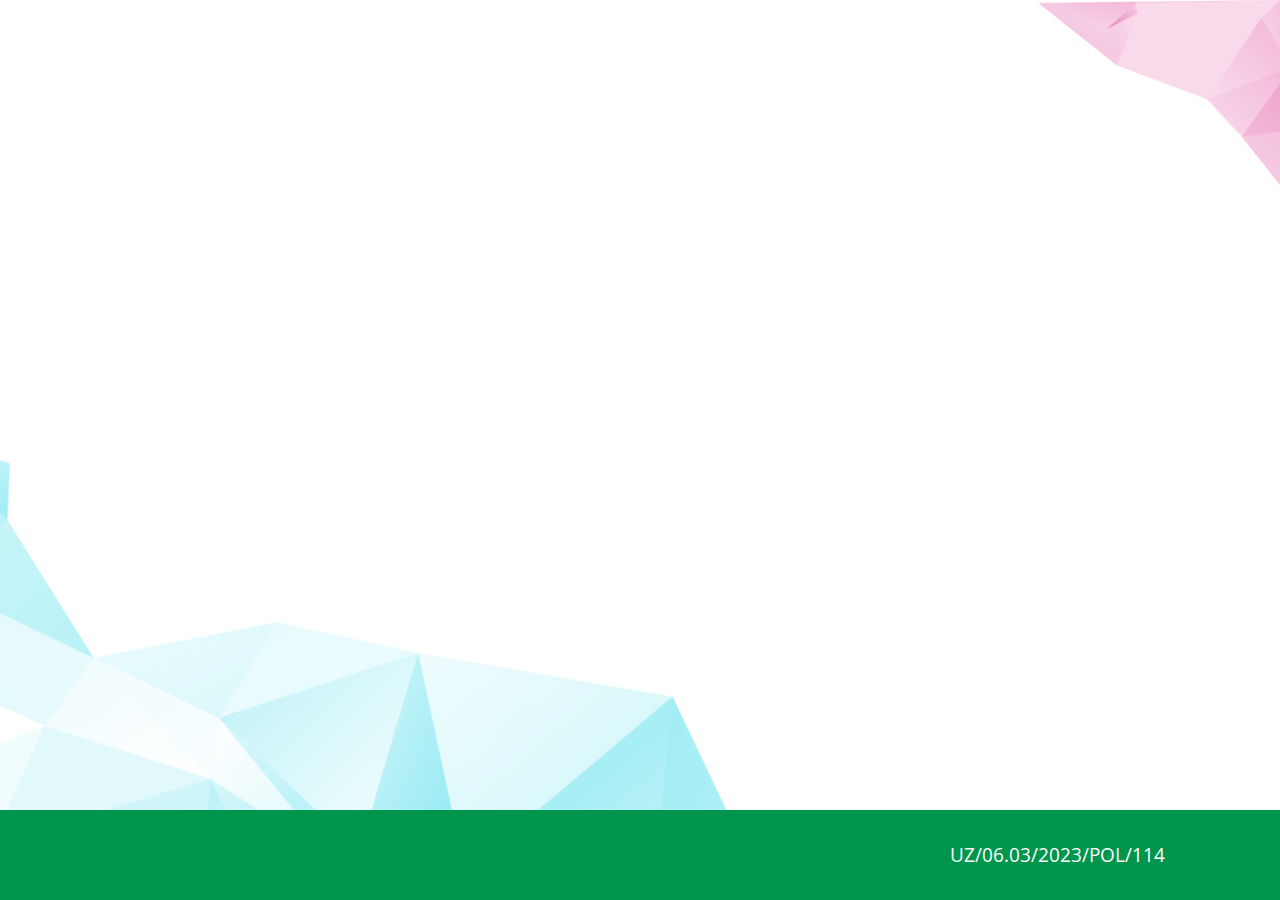
<file: slide00.html>
<!DOCTYPE html>
<html lang="en">
<head>
    <meta charset="UTF-8">
    <meta name="viewport" content="width=device-width, initial-scale=1.0">
    <title>slide00</title>
    <link rel="preconnect" href="https://fonts.googleapis.com">
    <link rel="preconnect" href="https://fonts.gstatic.com" crossorigin>
    <link href="https://fonts.googleapis.com/css2?family=Open+Sans:ital,wght@0,300..800;1,300..800&display=swap" rel="stylesheet">
    <link rel="stylesheet" href="style/slide00.css">
    <link rel="stylesheet" href="style/normalize.css">

</head>
<body>
    <div class="slide slide_00">
        <div class="head">

        </div>
        <div class="body">
            <p class="text">Сайт рыбатекст поможет дизайнеру, верстальщику, вебмастеру сгенерировать несколько абзацев более менее осмысленного текста рыбы на русском языке, а начинающему оратору отточить навык публичных выступлений в домашних условиях. При создании генератора мы использовали небезизвестный универсальный код речей. Текст генерируется абзацами случайным образом от двух до десяти предложений в абзаце, что позволяет сделать текст более привлекательным и живым для визуально-слухового восприятия.
            <br><br>Сайт рыбатекст поможет дизайнеру, верстальщику, вебмастеру сгенерировать несколько абзацев более менее осмысленного текста рыбы на русском языке, а начинающему оратору отточить навык публичных выступлений в домашних условиях. При создании генератора мы использовали небезизвестный универсальный код речей. Текст генерируется абзацами случайным образом от двух до десяти предложений в абзаце, что позволяет сделать текст более привлекательным и живым для визуально-слухового восприятия.
            По своей сути рыбатекст является альтернативой традиционному lorem ipsum, который вызывает у некторых людей недоумение при попытках прочитать рыбу текст. В отличии от lorem ipsum, текст рыба на русском языке наполнит любой макет непонятным смыслом и придаст неповторимый колорит советских времен.</p>
        </div>
        <div class="background">
            <img class="background_left" src="images/slide00/blue_corner_image.png">
            <img class="background_right" src="images/slide00/pink_corener_image.png">
        </div>
        <div class="footer">
            <p class="footer_text">UZ/06.03/2023/POL/114</p>
        </div>
    </div>
    
</body>
</html>
</file>
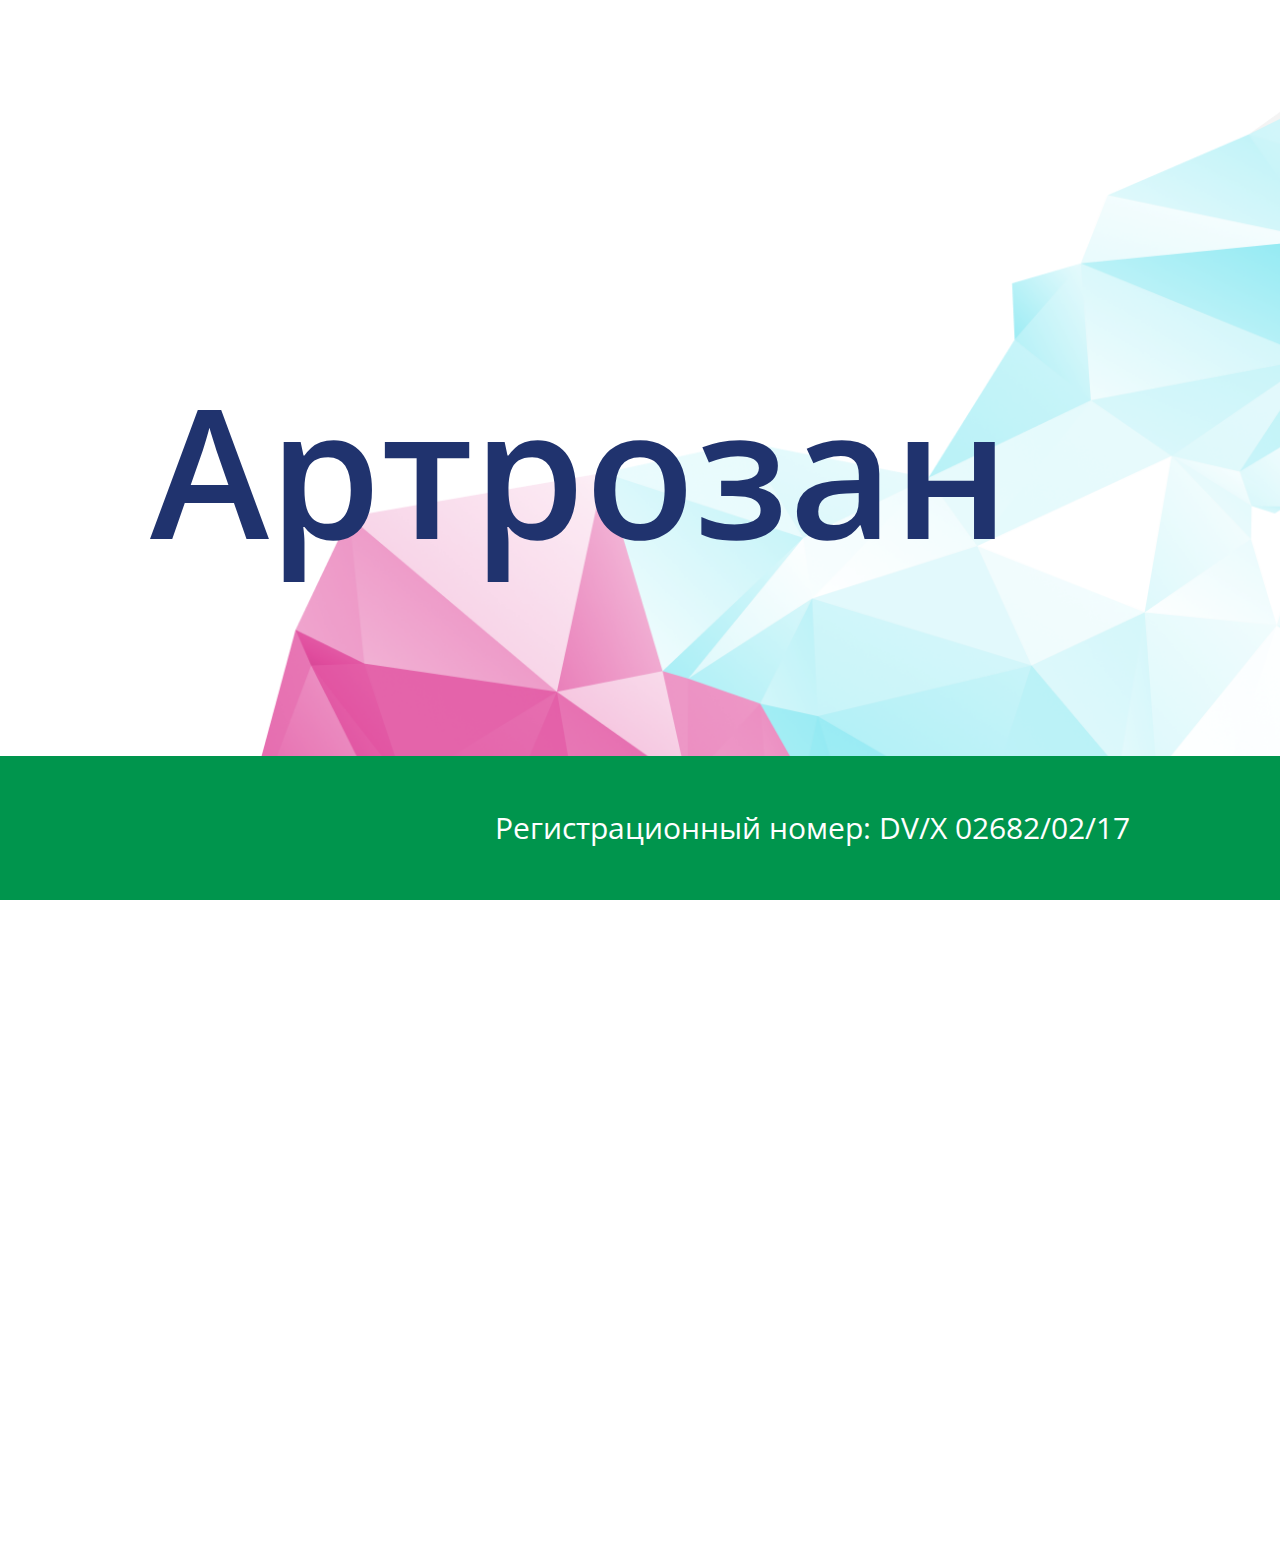
<file: slide01.html>
<!DOCTYPE html>
<html lang="en">
<head>
    <meta charset="UTF-8">
    <meta name="viewport" content="width=device-width, initial-scale=1.0">
    <title>slide01</title>
    <link rel="preconnect" href="https://fonts.googleapis.com">
    <link rel="preconnect" href="https://fonts.gstatic.com" crossorigin>
    <link href="https://fonts.googleapis.com/css2?family=Open+Sans:ital,wght@0,300..800;1,300..800&display=swap" rel="stylesheet">
    <link href="https://fonts.googleapis.com/css2?family=Open+Sans+Condensed:wght@300;700&display=swap" rel="stylesheet">

    <link rel="stylesheet" href="style/slide01.css">
    <link rel="stylesheet" href="style/normalize.css">

</head>
<body>
    <div class="slide slide_00">
        <div class="head">

        </div>
        <div class="content">
            <h1 class="title">Артрозан</h1>
            <img class="artozan_img" alt="" src="images/slide01/artozan_image.png">
        </div>
        <div class="background">
            <img class="background_center" src="images/slide01/pink_blue_background.png">
        </div>
        <div class="footer">
            <div class="footer_container">
                <p class="footer_text">Регистрационный номер: DV/X 02682/02/17</p>
            </div>
        </div>
    </div>
    
</body>
</html>
</file>
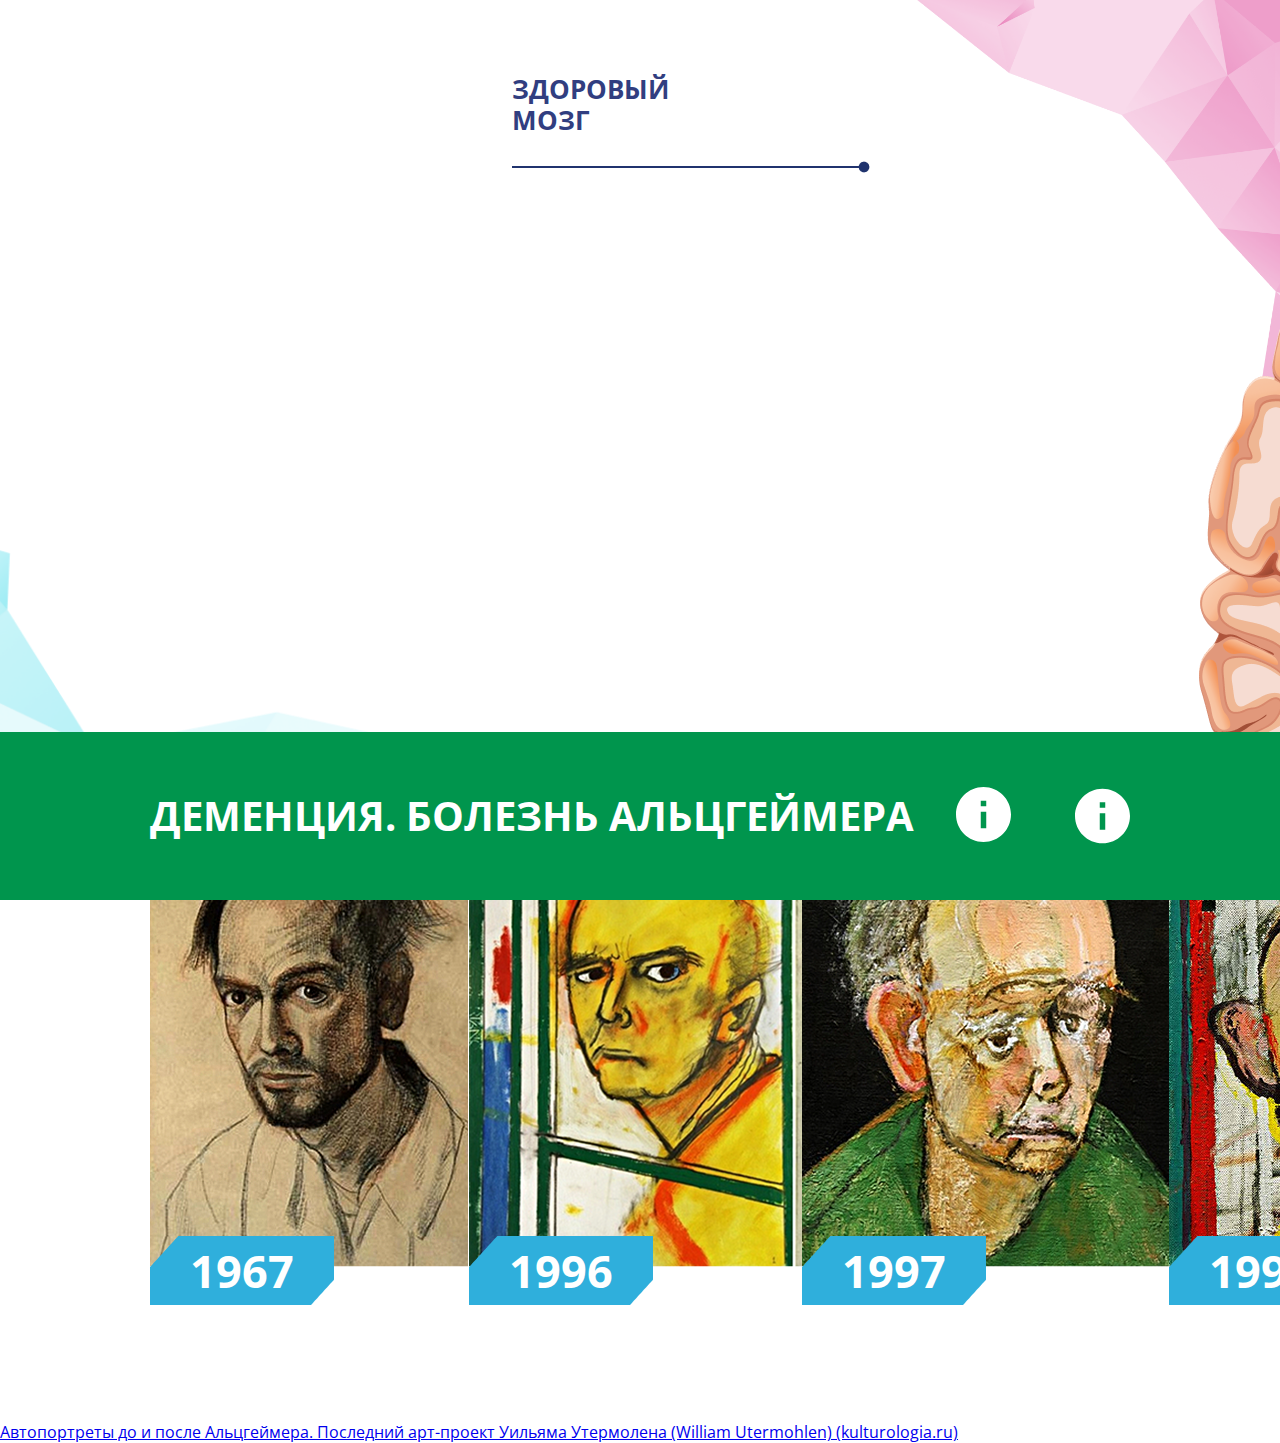
<file: slide02.html>
<!DOCTYPE html>
<html lang="en">
<head>
    <meta charset="UTF-8">
    <meta name="viewport" content="width=device-width, initial-scale=1.0">
    <title>slide02</title>
    <link rel="preconnect" href="https://fonts.googleapis.com">
    <link rel="preconnect" href="https://fonts.gstatic.com" crossorigin>
    <link href="https://fonts.googleapis.com/css2?family=Open+Sans:ital,wght@0,300..800;1,300..800&display=swap" rel="stylesheet">
    <link rel="stylesheet" href="style/normalize.css">
    <link rel="stylesheet" href="style/slide02.css">
</head>
<body>
    <div class="slide slide_02">
        <div class="head"></div>
        <h1 class="title"></h1>
        <div class="container">
            <div class="container__brain">
                <p class="text">
                    В 1995 году американский художник Уильям Утермолен (William Utermohlen) узнал, 
                    что у него болезнь Альцгеймера 
                    и начал большой проект- серию автопортретов. 
                    <br><br>
                    Уильям хотел запечатлеть, 
                    как изменяется сознание человека при прогрессирующей деменции
                </p>
                <div class="brain">
                    <div class="brain-info">
                        <div class="brain-info__left">
                            <h2 class="brain-info__text">ЗДОРОВЫЙ <br>МОЗГ</h2>
                            <img src="images/slide02/brain_underline_left.png" class="brain-info__underline">
                        </div>
                        <div class="brain-info__right">
                            <h2 class="brain-info__text">БОЛЕЗНЬ <br>АЛЬЦГЕЙМЕРА</h2>
                            <img src="images/slide02/brain_underline_right.png" class="brain-info__underline">
                        </div>
                    </div>
                    <div class="brain_images">
                        <img class="brain_left_img" src="images/slide02/brain_left.png" alt="">
                        <img class="brain_right_img" src="images/slide02/brain_right.png" alt="">
                    </div>
                </div>
            </div>
            <div class="portraits">
                <div class="portrait">
                    <img src="images/slide02/portrait.png" id="portrait-1" class="portait__img" alt="">
                    <button class="portrait__date">1967</button>
                </div>
                <div class="portrait">
                    <img src="images/slide02/portrait_1996.png" id="portrait-2" class="portait__img" alt="">
                    <button class="portrait__date">1996</button>
                </div>
                <div class="portrait">
                    <img src="images/slide02/portrait_1997.png" id="portrait-3" class="portait__img" alt="">
                    <button class="portrait__date">1997</button>
                </div>
                <div class="portrait">
                    <img src="images/slide02/portrait_1998.png" id="portrait-4" class="portait__img" alt="">
                    <button class="portrait__date">1998</button>
                </div>
                <div class="portrait">
                    <img src="images/slide02/portrait_1999.png" id="portrait-5" class="portait__img" alt="">
                    <button class="portrait__date">1999</button>
                </div>
                <div class="portrait">
                    <img src="images/slide02/portrait_2000.png" id="portrait-6" class="portait__img" alt="">
                    <button class="portrait__date">2000</button>
                </div>
            </div>
        </div>
        <div class="background">
            <img class="background_left" src="images/slide00/blue_corner_image.png">
            <img class="background_right" src="images/slide00/pink_corner_image.png">
        </div>
        <div class="footer">
            <div class="footer_container">
                <p class="footer_text">Деменция. Болезнь Альцгеймера</p>
                <div class="footer_icons">
                    <a href="slide00.html"><img src="images/slide02/home_button.svg" alt="" class="home_btn"></a>
                    <img src="images/slide02/info_button.svg" alt="" class="info_btn">
                </div>
            </div>
        </div>
        <div class="popup">
            <div class="popup_body" id="popup_info">
                <div class="popup_close"></div>
                <div class="popup_text">
                    <a href="https://kulturologia.ru/blogs/141112/17392/" target="_blank" rel="noopener noreferrer">Автопортреты до и после Альцгеймера. Последний арт-проект Уильяма Утермолена (William Utermohlen) (kulturologia.ru)</a>
                </div>
            </div>
        </div>
    </div>
    <script src="script/slide02.js"></script>
</body>
</html>
</file>
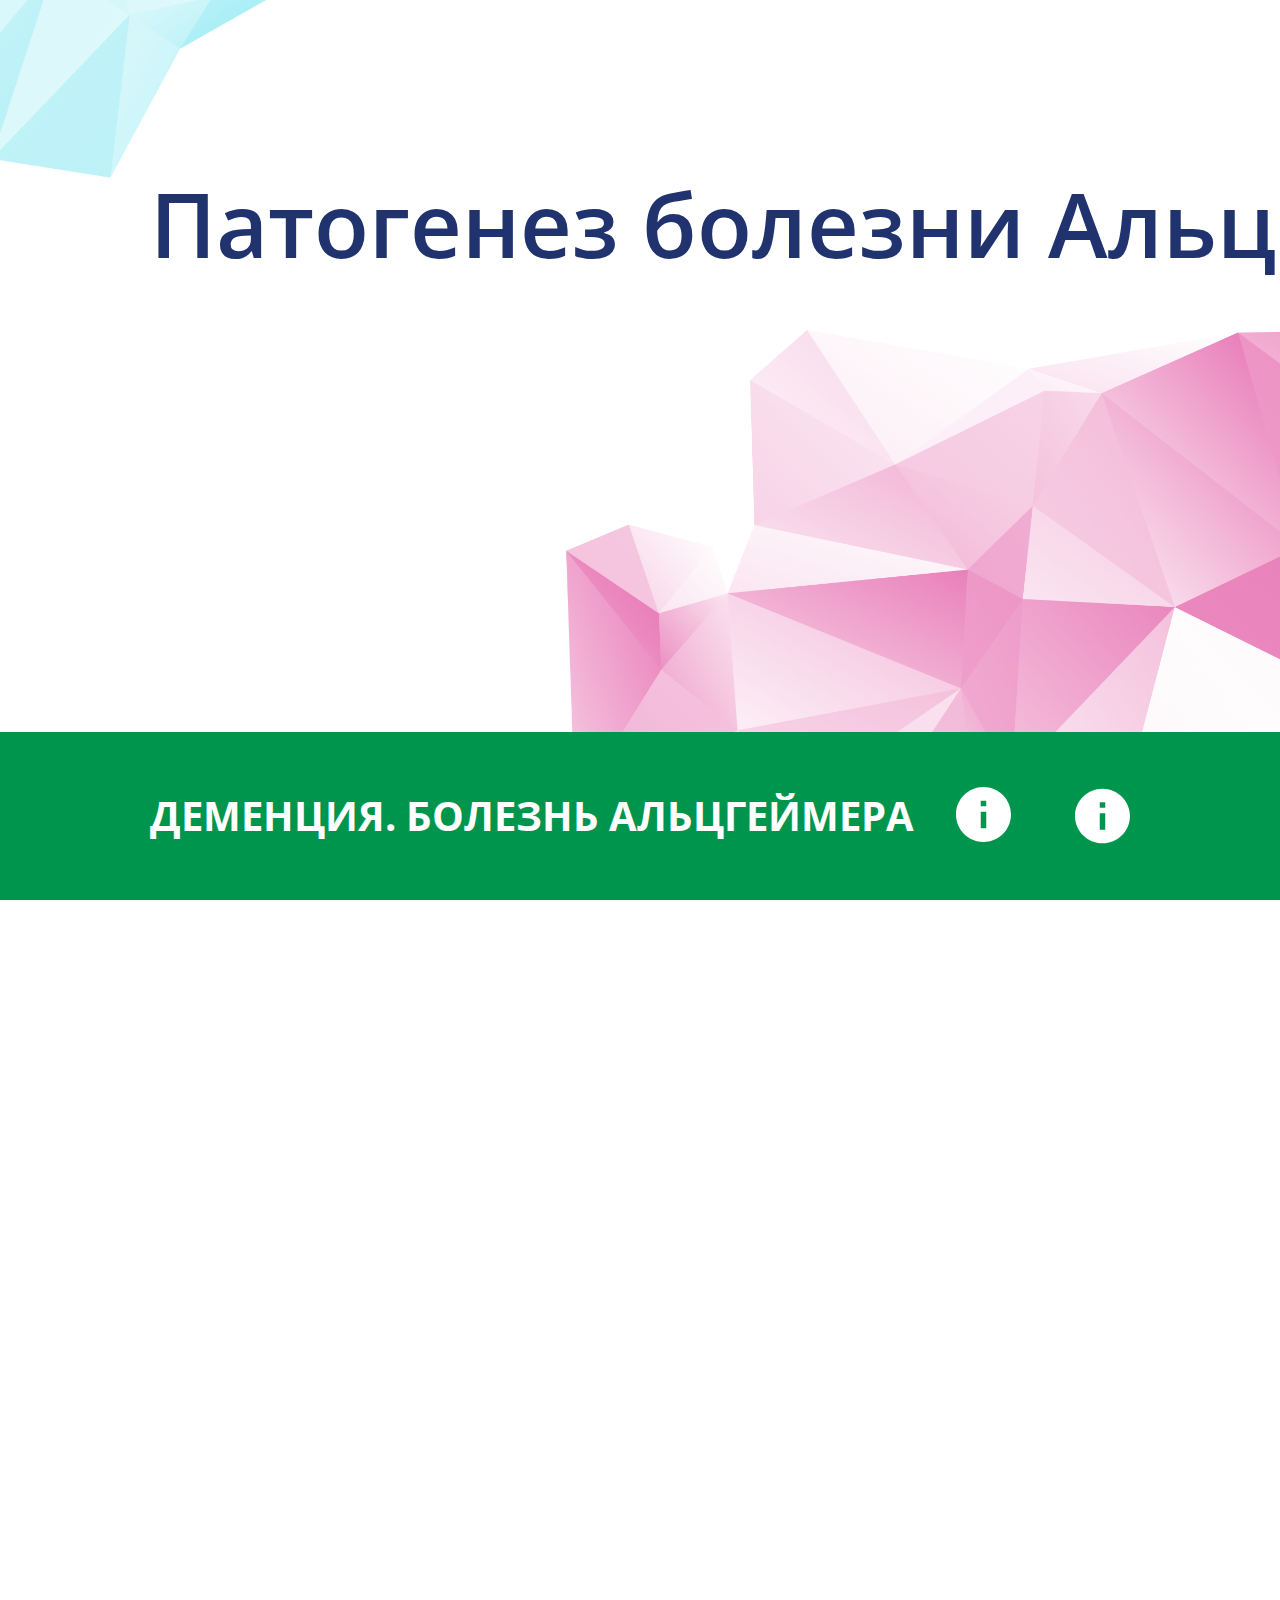
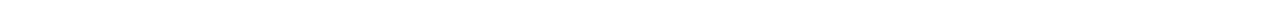
<file: slide03.html>
<!DOCTYPE html>
<html lang="en">
<head>
    <meta charset="UTF-8">
    <meta name="viewport" content="width=device-width, initial-scale=1.0">
    <title>slide03</title>
    <link rel="preconnect" href="https://fonts.googleapis.com">
    <link rel="preconnect" href="https://fonts.gstatic.com" crossorigin>
    <link href="https://fonts.googleapis.com/css2?family=Open+Sans:ital,wght@0,300..800;1,300..800&display=swap" rel="stylesheet">
    <link rel="stylesheet" href="style/slide03.css">
    <link rel="stylesheet" href="style/normalize.css">

</head>
<body>
    <div class="slide slide_03">
        <div class="head"></div>
        
        <div class="container">
            <h1 class="title">Патогенез болезни Альцгеймера</h1>
            <div class="content">
                <div class="scheme">
                    <button class="long__btn" id="scheme_item">
                        <img class="btn__icon" src="images/slide03/icon_drop.svg">
                        <p class="btn__text">Снижение перфузии или  амилоидоз головного мозга</p>
                    </button>
                    <img src="images/slide03/arrow_down.svg" alt="" srcset="" id="scheme_item">
                    <button class="long__btn" id="scheme_item">
                        <img class="btn__icon" src="images/slide03/icon_increase.svg">
                        <p class="btn__text">Значительное увеличение концентрации глутамата</p>
                    </button>
                    <img src="images/slide03/arrow_down.svg" alt="" srcset="" id="scheme_item">
                    <button class="medium__btn" id="scheme_item">
                        <img class="btn__icon" src="images/slide03/icon_check.svg">
                        <p class="btn__text">Активация NMDA рецепторов</p>
                    </button>
                    <div class="arrows__far" id="scheme_item">
                        <img class="btn__icon" src="images/slide03/arrow_down.svg">
                        <img class="btn__icon" src="images/slide03/arrow_down.svg">
                    </div>
                    <div class="btn__row" id="scheme_item">
                        <button class="short__btn">
                            <p class="btn__text">Дестабилизация и отек клеточной мембраны, блокирование работы Ca/Na насоса</p>
                        </button>
                        <img class="btn__icon" src="images/slide03/arrow_right.svg">
                        <button class="short__btn">
                            <p class="btn__text">Повреждение нейронов, некроз, апоптоз, ацетилхолинергический дефицит</p>
                        </button>
                    </div>
                    <div class="arrows__close" id="scheme_item">
                        <img class="btn__icon" src="images/slide03/arrow_down.svg">
                        <img class="btn__icon" src="images/slide03/arrow_down.svg">
                    </div>
                    <button class="blue__btn" id="scheme_item">
                        <p class="btn__text">Когнитивный дефицит Деменция</p>
                    </button>
                </div>
                <img src="images/slide03/pathogenesis_image.png" alt="" class="pathogenesis_image">
            </div>
        </div>
        <div class="background">
            <img class="background_left" src="images/slide03/blue_corner.png">
            <img class="background_right" src="images/slide03/pink_corner.png">
        </div>
        <div class="footer">
            <div class="footer_container">
                <p class="footer_text">Деменция. Болезнь Альцгеймера</p>
                <div class="footer_icons">
                    <a href="slide00.html"><img src="images/slide02/home_button.svg" alt="" class="home_btn"></a>
                    <img src="images/slide02/info_button.svg" alt="" class="info_btn">
                </div>
            </div>
        </div>
        <div class="popup">
            <div class="popup_body" id="popup_info">
                <div class="popup_close"></div>
                <div class="popup_text">
                    Левин О.С. Принципы долговременной терапии деменции. РМЖ. 2007;24:1772 
                    <a href="http://www.rmj.ru/articles/nevrologiya/Principy_dolgovremennoy_terapii_demencii/#ixzz7rCIeTJhc">//www.rmj.ru/articles/nevrologiya/Principy_dolgovremennoy_terapii_demencii/#ixzz7rCIeTJhc</a>
                </div>
            </div>
        </div>
    </div>
    <script src="script/slide03.js"></script>
</body>
</html>
</file>
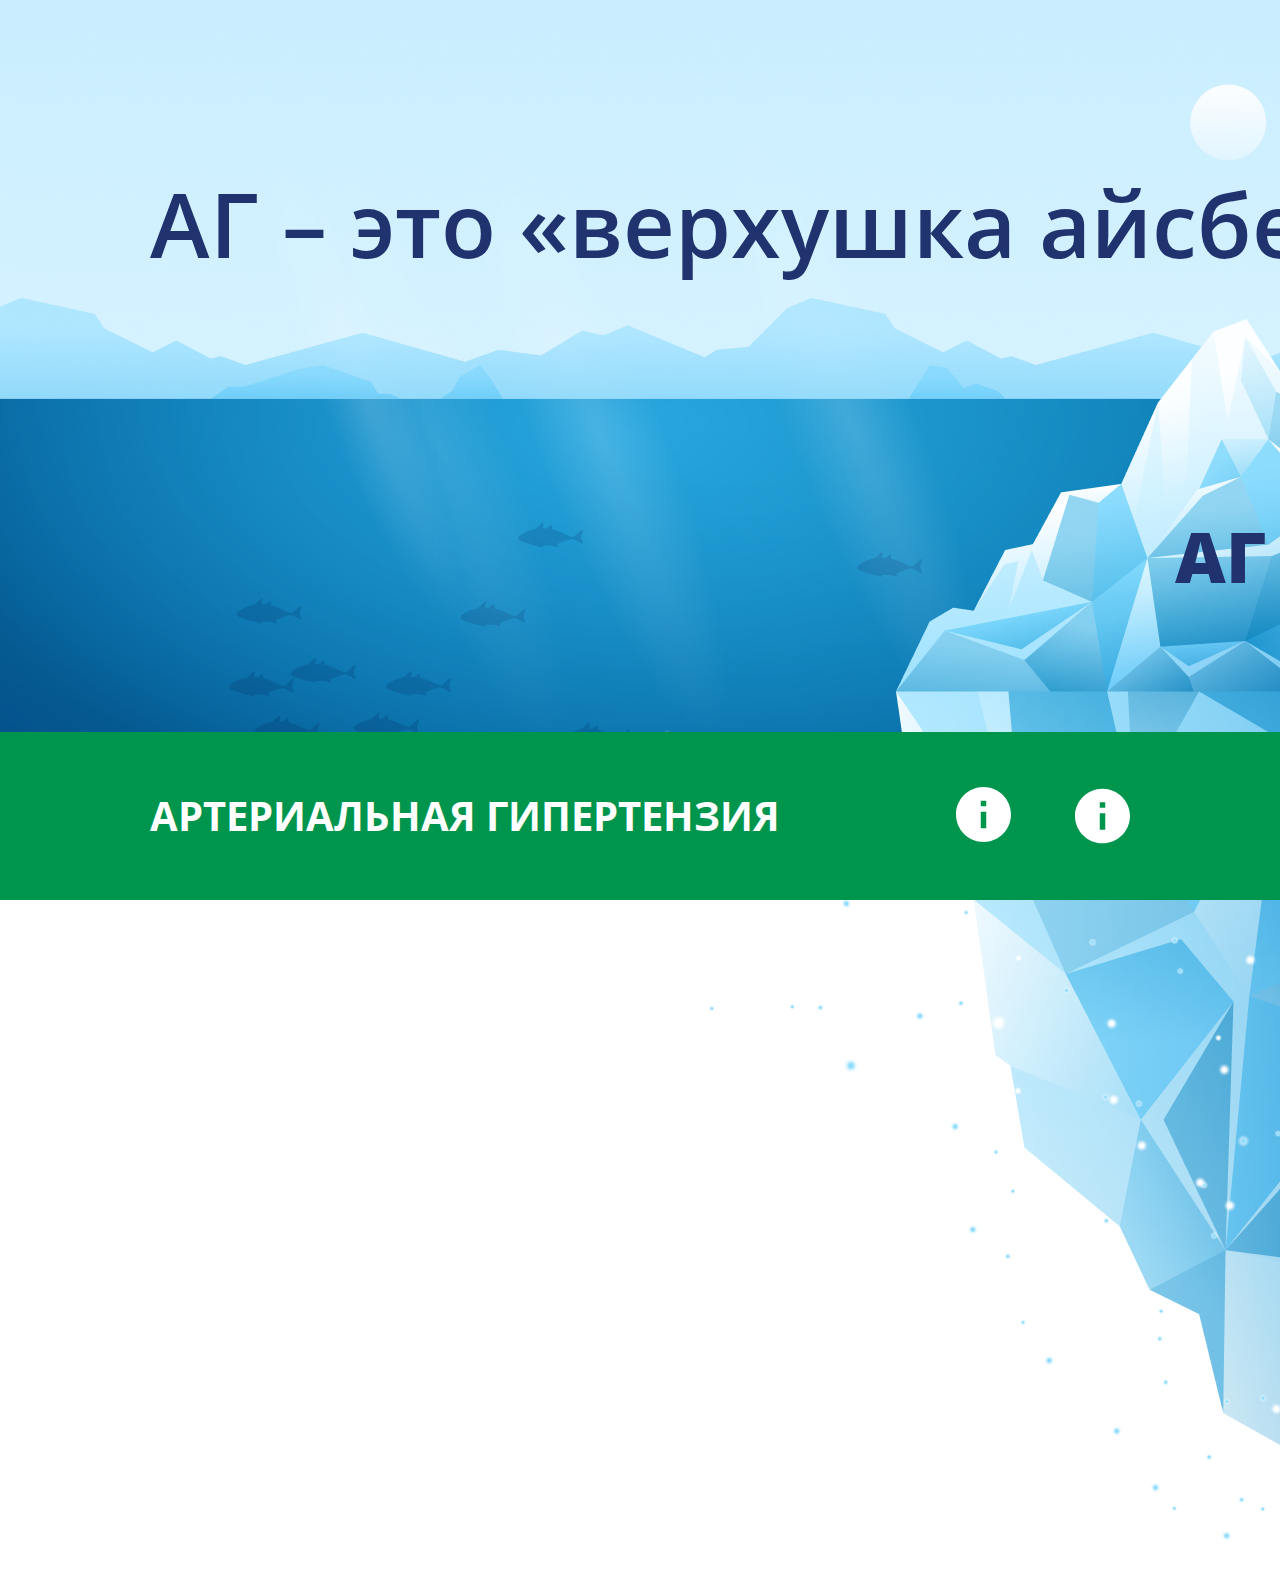
<file: slide04.html>
<!DOCTYPE html>
<html lang="en">
<head>
    <meta charset="UTF-8">
    <meta name="viewport" content="width=device-width, initial-scale=1.0">
    <title>slide04</title>
    <link rel="preconnect" href="https://fonts.googleapis.com">
    <link rel="preconnect" href="https://fonts.gstatic.com" crossorigin>
    <link href="https://fonts.googleapis.com/css2?family=Open+Sans:ital,wght@0,300..800;1,300..800&display=swap" rel="stylesheet">
    <link rel="stylesheet" href="style/slide04.css">
    <link rel="stylesheet" href="style/normalize.css">

</head>
<body>
    <div class="slide slide_03">
        <div class="head"></div>
        
        <div class="container">
            <h1 class="title">АГ – это «верхушка айсберга»</h1>
            <div class="content">
                <p class="text">
                    Когнитивные нарушения нужно активно выявлять
                </p>
                <div class="iceberg-wrapper">

                <div class="iceberg">
                    <div class="iceberg__text">
                        <p class="text_upper">АГ</p>
                        <p class="text_lower">КН</p>
                    </div>
                    <div class="iceberg__images">
                        <img src="images/slide04/iceberg.png" alt="" class="iceberg__image">
                        <img src="images/slide04/bubbles.png" alt="" class="bubbles__image">
                        <img src="images/slide04/bubbles.png" alt="" class="bubbles__image_second">

                    </div>      
                </div>
                </div>
            </div>
            
        </div>
        <div class="background">
            <img src="images/slide04/background_ice.png" class="background_ice" alt="" srcset="">
        </div>
        <div class="footer">
            <div class="footer_container">
                <p class="footer_text">АРТЕРИАЛЬНАЯ ГИПЕРТЕНЗИЯ</p>
                <div class="footer_icons">
                    <a href="slide00.html"><img src="images/slide02/home_button.svg" alt="" class="home_btn"></a>
                    <img src="images/slide02/info_button.svg" alt="" class="info_btn">
                </div>
            </div>
        </div>
       
    </div>
    <script src="script/slide03.js"></script>
</body>
</html>
</file>
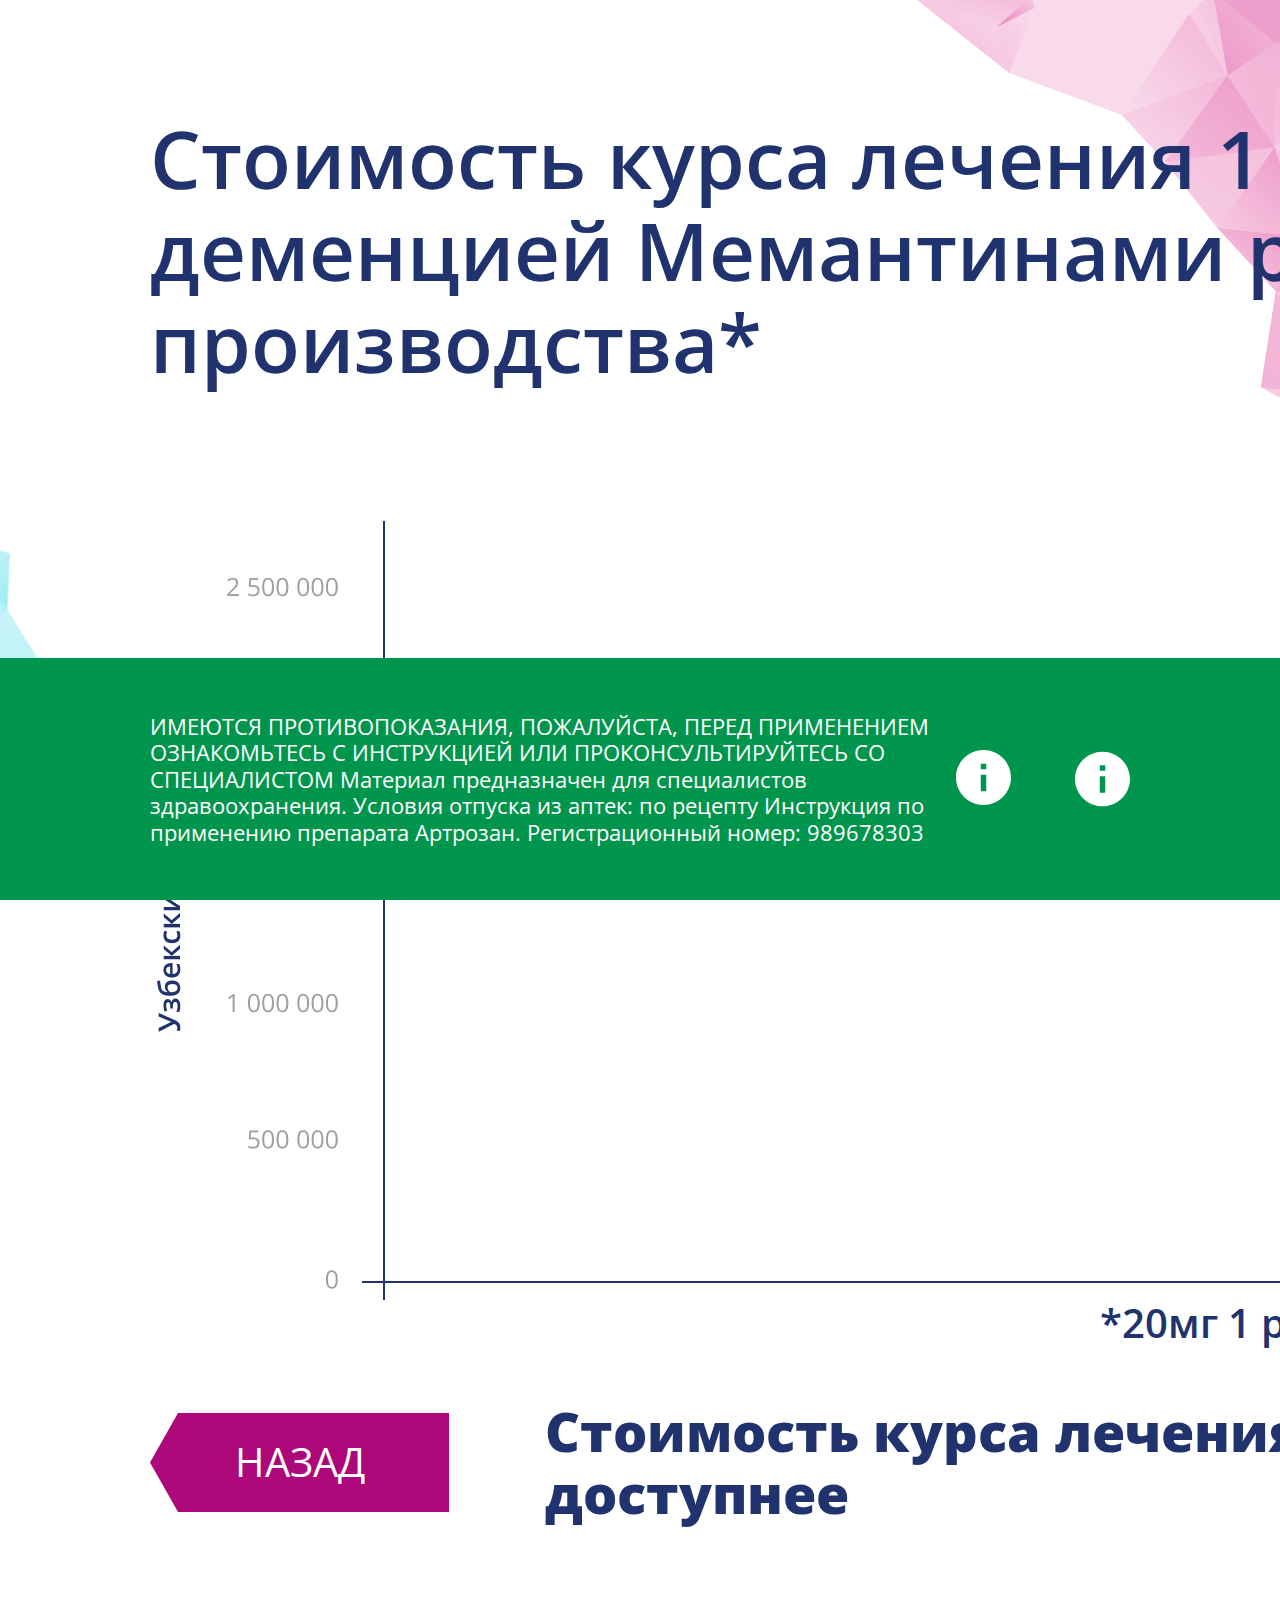
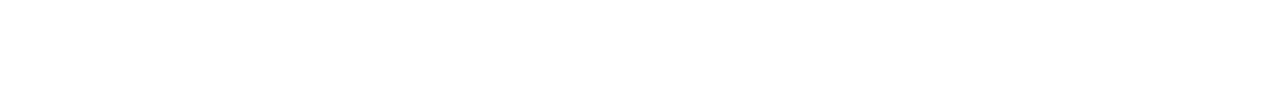
<file: slide05.html>
<!DOCTYPE html>
<html lang="en">
<head>
    <meta charset="UTF-8">
    <meta name="viewport" content="width=device-width, initial-scale=1.0">
    <title>slide05</title>
    <link rel="preconnect" href="https://fonts.googleapis.com">
    <link rel="preconnect" href="https://fonts.gstatic.com" crossorigin>
    <link href="https://fonts.googleapis.com/css2?family=Open+Sans:ital,wght@0,300..800;1,300..800&display=swap" rel="stylesheet">
    <link rel="stylesheet" href="style/normalize.css">
    <link rel="stylesheet" href="style/slide05.css">
</head>
<body>
    <div class="slide slide_05">
        <div class="head"></div>
        <div class="container">
            <h1 class="title">Стоимость курса лечения 1 пациента с деменцией Мемантинами разного производства*</h1>
            <p class="text">В отличии от других мемантинов Артрозан имеет две дозировки</p>
            <div class="columns">
                <div class="graph">
                    <img src="images/slide05/india_graph.png" alt="" srcset="" class="graph__img">
                    <p class="graph__text">Индия</p>
                </div>
                <div class="graph">
                    <img src="images/slide05/turkey_graph.png" alt="" srcset="" class="graph__img">
                    <p class="graph__text">Турция</p>
                </div>
                <div class="graph">
                    <img src="images/slide05/argentina_graph.png" alt="" srcset="" class="graph__img">
                    <p class="graph__text">Аргентина</p>
                </div>
                <div class="graph">
                    <img src="images/slide05/poland_graph.png" alt="" srcset="" class="graph__img">
                    <p class="graph__text">Польша</p>
                </div>
            </div>
            <p class="graph_text-under">*20мг 1 р/д 3 месяца</p>
            <div class="bottom__line">
                <a href="slide04.html"><button class="back__btn">НАЗАД</button></a>
                <p class="bottom__text">Стоимость курса лечения Артрозана на 50% доступнее</p>
            </div>
        </div>
        <div class="background">
            <img class="background_left" src="images/slide00/blue_corner_image.png">
            <img class="background_right" src="images/slide00/pink_corner_image.png">
        </div>
        <div class="footer">
            <div class="footer_container">
                <p class="footer_text">ИМЕЮТСЯ ПРОТИВОПОКАЗАНИЯ, ПОЖАЛУЙСТА, ПЕРЕД ПРИМЕНЕНИЕМ ОЗНАКОМЬТЕСЬ С ИНСТРУКЦИЕЙ ИЛИ ПРОКОНСУЛЬТИРУЙТЕСЬ СО СПЕЦИАЛИСТОМ
                    Материал предназначен для специалистов здравоохранения.
                    Условия отпуска из аптек: по рецепту
                    Инструкция по применению препарата Артрозан. Регистрационный номер: 989678303</p>
                <div class="footer_icons">
                    <a href="slide00.html"><img src="images/slide02/home_button.svg" alt="" class="home_btn"></a>
                    <img src="images/slide02/info_button.svg" alt="" class="info_btn">
                </div>
            </div>
        </div>
        <div class="popup">
            <div class="popup_body" id="popup_info">
                <div class="popup_close"></div>
                <div class="popup_text">
                    Адаптировано с базы данных лекарственных препаратов в РУзб – Medex-Marketer <a target="_blank" rel="noopener noreferrer" href="https://pharmsvodniy.uz/">(svodniyprice.uz)</a> и <a target="_blank" rel="noopener noreferrer" href="https://fom.uz/ru">Fom.uz</a>
                </div>
            </div>
        </div>
    </div>
    <script src="script/slide05.js"></script>
</body>
</html>
</file>
<file: style/slide00.css>
*
{
  font-family: "Open Sans", sans-serif;
  font-optical-sizing: auto;
}

.slide { display: grid; grid-template-rows: auto 1fr auto; }

.background
{
    position: absolute;
    display: flex;
    top: 0;
    left: 0;
    width: 100vw;
    height: 100vh;
    z-index: -1;
    overflow: hidden;
}
.background_left
{
   transform: translate(-50%,20%) scale(1);
}
.background_right
{
    transform: translate(-45%,-10%) scale(0.8);
}
.body
{
    max-width: 80%;
    margin: 10% auto;
}
.text
{
    color: #313E80;
    font-size: 1.5vw; 
    line-height: 1.3;
    opacity: 0;
    animation: fadeIn 2s ease forwards;
}
.footer 
{
  position: absolute;
  bottom: 0;
  width: 100%;
  background: #00954D;
  height: 10vh;
  display: flex;
  align-items: center;
  justify-content: flex-end;
}
.footer_text
{
    margin-right: 9vw;
    font-size: 1.5vw;
    color: white;
}

@keyframes fadeIn {
  from { opacity: 0; }
  to   { opacity: 1; }
}
</file>
<file: style/slide01.css>
*
{
  font-family: "Open Sans", sans-serif;
  font-optical-sizing: auto;
  -webkit-font-smoothing: antialiased;

}

.slide { 
    display: grid; 
    grid-template-rows: auto 1fr auto; 
}

.background
{
    position: absolute;
    display: flex;
    top: 0;
    left: 0;
    width: 100vw;
    height: 100vh;
    z-index: -1;
    overflow: hidden;
}
.background_center
{
    transform: translate(14%,0%) scale(1);
}
.content
{
    max-width: 2054px;
    margin: 245px 150px;
    display: flex;
    gap: 271px;
}

.title
{
    font-size: 180px;
    color: #20336E;
    font-family: "Open Sans Condensed", sans-serif;
    font-weight: 600; 
}
.footer 
{
    position: absolute;
    bottom: 0;
    width: 100%;
    background: #00954D;  
}
.footer_container
{
    margin: 0 150px;
    max-width: 2054px;
    padding: 55px 0;
    display: flex;
    align-items: center;
    justify-content: flex-end;
}
.footer_text
{
    font-size: 30px;
    color: white;
    padding: 0;
    margin: 0;
}

@keyframes fadeIn {
  from { opacity: 0; }
  to   { opacity: 1; }
}
</file>
<file: style/slide02.css>
*
{
  font-family: "Open Sans", sans-serif;
  -webkit-font-smoothing: antialiased;
}


.slide { 
    display: grid; 
    grid-template-rows: auto 1fr auto; 
}

.background
{
    position: absolute;
    display: flex;
    top: 0;
    left: 0;
    width: 100vw;
    height: 100vh;
    z-index: -1;
    overflow: hidden;
}
.background_left
{
   transform: translate(-50%,30%) scale(1);
}
.background_right
{
    transform: translate(-43%,-1%) scale(1);
}
.container
{
    max-width: 2054px;
    margin: 153px 150px;
}

.container__brain
{
    display: flex;
    gap: 258px;
}
.brain-info
{
    display: flex;
    position: absolute;
    gap: 480px;
    left: 40%;
    top: 6%;
}
.brain-info__text
{
    color: #313E80;
    line-height: 1.2;
    font-size: clamp(14px, 2vw, 40px);
}
.brain_images
{
    display: flex;
    gap: 10px;
}
.text
{
    color: #313E80;
    line-height: 1.3;
    opacity: 0;
    animation: fadeIn 2s ease forwards;
    font-size: clamp(14px, 2vw, 45px);
    max-width: 791px;
    margin-bottom: 114px;
}
.portraits
{
    display: flex;
}
.portrait
{
    position: relative;
}
.portrait__date
{
    background: transparent;
    background-image: url("../images/slide02/date_background.png");
    border: none;
    background-size: contain;
    width: 184px;
    height: 69px;
    color: white;
    font-size: 45px;
    font-weight: bold;
    position: absolute;
    left: 0px;
    bottom: -35px;
}


.footer 
{
    position: absolute;
    bottom: 0;
    width: 100%;
    background: #00954D;
    
}
.footer_container
{
    margin: 0 150px;
    max-width: 2054px;
    padding: 55px 0;
    display: flex;
    align-items: center;
    justify-content: space-between;
}
.footer_icons
{
    display: flex;
    gap: 64px;
}
.footer_text
{
    font-size: 40px;
    font-weight: bold;
    text-transform: uppercase;
    color: white;
    padding: 0;
    margin: 0;
}

@keyframes fadeIn {
  from { opacity: 0; }
  to   { opacity: 1; }
}
</file>
<file: style/slide03.css>
a
{
  color: #646464;
}
*
{
  font-family: "Open Sans", sans-serif;
  -webkit-font-smoothing: antialiased;
}


.slide { 
    display: grid; 
    grid-template-rows: auto 1fr auto; 
}




.background
{
    position: absolute;
    display: flex;
    top: 0;
    left: 0;
    width: 100vw;
    height: 100vh;
    z-index: -1;
    overflow: hidden;
}
.background_left
{
   transform: translate(-15%,-92%) scale(2.2);
}
.background_right
{
    transform: translate(-637px,330px) scale(1);
}
.container
{
    max-width: 2054px;
    margin: 112px 150px;
}
.content
{
  display: flex;
  gap: 162px;
  align-items: start;
}
.title 
{
  font-size: 90px;
  font-weight: 600;
  color: #20336E;
  margin-bottom: 43px;
  padding: 0;
}

.scheme
{
  display: flex;
  flex-direction: column;
  align-items: center;
}
#scheme_item
{
  opacity: 0;
}
.long__btn,.medium__btn,.short__btn,.blue__btn
{
  border: none;
  background: transparent;
  display: flex;
  justify-content: center;
  align-items: center;
  font-size: 35px;
  gap:60px;
  text-align: left;

}
.long__btn
{
  width: 1183px;
  height: 144.18px;
  background-image: url("../images/slide03/long_border.svg");
  color: #20336E;
}
.medium__btn
{
  width: 869.59px;
  height: 144.18px;
  background-image: url("../images/slide03/medium_border.svg");
  color: #20336E;
}
.short__btn
{
  width: 552.59px;
  height: 236.05px;
  background-image: url("../images/slide03/short_border.svg");
  color: #20336E;
  padding-left: 59px;
}
.blue__btn
{
  width: 615px;
  height: 144.18px;
  font-weight: 800;
  background-image: url("../images/slide03/blue_bg.svg");
  color: #ffffff;
  text-transform: uppercase;
  padding-left: 59px;
}
.arrows__far
{
  display: flex;
  gap: 632px;
}
.arrows__close
{
  display: flex;
  gap: 431px;
}
.btn__row
{
  display: flex;
  align-items: center;
}

.pathogenesis_image
{
  margin-top: -40px;
}

.fade-in {
  animation: fadeIn 0.8s ease forwards;
}

.footer 
{
    position: absolute;
    bottom: 0;
    width: 100%;
    background: #00954D;
    z-index: 11;
    
}
.footer_container
{
    margin: 0 150px;
    max-width: 2054px;
    padding: 55px 0;
    display: flex;
    align-items: center;
    justify-content: space-between;
}
.footer_icons
{
    display: flex;
    gap: 64px;
}
.footer_text
{
    font-size: 40px;
    font-weight: bold;
    text-transform: uppercase;
    color: white;
    padding: 0;
    margin: 0;
}
.popup {
  position: fixed;
  inset: 0;
  background: rgba(0,0,0,0.15);
  opacity: 0;
  pointer-events: none;
  transition: opacity 0.3s ease;
  z-index: 10;
}

.popup.active {
  opacity: 1;
  pointer-events: auto;
}

.popup_body {
  opacity: 0;
  width: 100%;                       
  height: 542px;
  background-image: url("../images/slide02/popup_background.svg");
  background-size: cover;           
  background-repeat: no-repeat;
  position: absolute;
  left: 0;
  right: 0;
  bottom: 150px;
  transform: translateY(1000px);
  transition: transform 2s cubic-bezier(.2,.8,.2,1), opacity 0.25s ease-in;
}

.popup_body.active {
  opacity: 1;
  transform: translateY(0);
}


.popup_close {
    background-image: url('../images/slide02/popup_close.svg');
    width: 104.43px;
    height: 70px;
    position: absolute;
    right: 200px;
    top: 82px;
    cursor: pointer;
}

.popup_text {
    color: #646464;
    font-size: 30px;
    padding-top: 311px;
    padding-left: 151px;
}

.dimmed {
  opacity: 0.5;
  transition: opacity 0.3s ease;
}


@keyframes fadeIn {
  from { opacity: 0; transform: translateY(10px); }
  to   { opacity: 1;transform: translateY(0px); }
}
@keyframes scaleChange {
  from { opacity: 0; transform: scale(0); }
  to   { opacity: 1;transform: scale(1); }
}
</file>
<file: style/slide04.css>
*
{
  font-family: "Open Sans", sans-serif;
  -webkit-font-smoothing: antialiased;
}

.slide { 
    display: grid; 
    grid-template-rows: auto 1fr auto; 
}

.background
{
    position: absolute;
    display: flex;
    top: 0;
    left: 0;
    width: 100vw;
    height: 100vh;
    z-index: -1;
    overflow: hidden;
}

.container
{
    max-width: 2054px;
    margin: 112px 150px;
}
.content
{
  display: flex;
}
.title 
{
  font-size: 90px;
  font-weight: 600;
  color: #20336E;
  margin-bottom: 43px;
  padding: 0;
}
.iceberg-wrapper {
  margin-left: 146px;
  position: relative;
  will-change: transform;
  animation: drift 25s ease-in-out infinite;
}

.iceberg {
  display: inline-block;
  transform-origin: 50% 70%;
  will-change: transform;
  animation: rock 8s ease-in-out infinite;
}
.bubbles__image
{
    position: absolute;
    left: -50%;
    bottom: -7%;
    animation: bubbles 10s linear infinite;

}
.bubbles__image_second
{
    position: absolute;
    left: -50%;
    bottom: -7%;
     animation: bubbles 10s linear infinite;
}
.text{
    width: 600px;
    line-height: 1.2;
    margin-top: 526px;
    font-size: 60px;
    font-weight: 800;
    color: white;
}
.iceberg__text
{
    color: #20336E;
    line-height: 1.2;
    font-size: 70px;
    font-weight: 800;
    position: absolute;
    margin-top: 195px;
    margin-left: 273px;
    display: flex;
    flex-direction: column;
    align-items: center;
    gap: 204px;

}
.text_upper, .text_lower
{
    margin: 0;
    padding: 0;
}

.fade-in {
  animation: fadeIn 0.8s ease forwards;
}

.footer 
{
    position: absolute;
    bottom: 0;
    width: 100%;
    background: #00954D;
    z-index: 11;
    
}
.footer_container
{
    margin: 0 150px;
    max-width: 2054px;
    padding: 55px 0;
    display: flex;
    align-items: center;
    justify-content: space-between;
}
.footer_icons
{
    display: flex;
    gap: 64px;
}
.footer_text
{
    font-size: 40px;
    font-weight: bold;
    text-transform: uppercase;
    color: white;
    padding: 0;
    margin: 0;
}

@keyframes bubbles {
  0% { opacity: 0; transform: translateY(0px) translateX(0); }
  50%  { opacity: 1;transform: translateY(20px) translateX(20px); }
  100%  { opacity: 0;transform: translateY(100px) translateX(30px); }
}

@keyframes fadeIn {
  from { opacity: 0; transform: translateY(10px); }
  to   { opacity: 1;transform: translateY(0px); }
}
@keyframes drift {
  0%   { transform: translateX(-60px); }
  50%  { transform: translateX(100px); }
  100% { transform: translateX(-60px); }
}

@keyframes rock {
  0%   { transform: translateY(40px) rotate(0deg) scale(1); }
  25%  { transform: translateY(37px) rotate(0.15deg) scale(1.003); }
  50%  { transform: translateY(34px) rotate(0.3deg)  scale(1.006); }
  75%  { transform: translateY(37px) rotate(-0.15deg) scale(1.003); }
  100% { transform: translateY(40px) rotate(0deg) scale(1); }
}
</file>
<file: style/slide05.css>
a
{
  color: #646464;
}
*
{
  font-family: "Open Sans", sans-serif;
  -webkit-font-smoothing: antialiased;
}


.slide { 
    display: grid; 
    grid-template-rows: auto 1fr auto; 
}

.background
{
    position: absolute;
    display: flex;
    top: 0;
    left: 0;
    width: 100vw;
    height: 100vh;
    z-index: -1;
    overflow: hidden;
}
.background_left
{
   transform: translate(-50%,30%) scale(1);
}
.background_right
{
    transform: translate(-43%,-1%) scale(1);
}
.container
{
    max-width: 2060px;
    margin: 112px 150px;
}
.title 
{
  font-size: 80px;
  font-weight: 600;
  color: #20336E;
  margin-bottom: 43px;
  margin: 0;
  padding: 0;
}
.text
{
    color: #313E80;
    line-height: 1.3;
    opacity: 0;
    font-size:  60px;
    margin: 17px 0;

}
.columns
{
  height: 788px;
  background: url("../images/slide05/graph_background.png") no-repeat;
  display: flex;
  align-items: end;
  padding-left: 420px;
  gap: 112px;
  padding-bottom: 12px;
}
.graph
{
  position: relative;
  padding-bottom: 1px;
  opacity: 0;
}
.graph__text
{
  position: absolute;
  font-size: 40px;
  color: white;
  bottom: 41px;
  margin-left: 20px;
  text-align: center;
  width: 304px;
  margin: 0;
  padding: 0;
  opacity: 0;
}
.graph_text-under
{
  font-size: 40px;
  font-weight: 600;
  color: #20336E;
  padding: 0;
  margin: 0 0 0 950px;
}
.bottom__line
{
  display: flex;
  align-items: center;
  gap: 96px;
}
.back__btn
{
  border: 0;
  background-color: transparent;
  background-image: url("../images/slide05/back_background.png");
  width: 299px;
  height: 99px;
  color: white;
  font-size: 40px;
}
.bottom__text
{
  color: #20336E;
  font-size: 54px;
  font-weight: 800;
}

.fade-in {
  animation: fadeIn 0.8s ease forwards;
}

.footer 
{
    position: absolute;
    bottom: 0;
    width: 100%;
    background: #00954D;
    z-index: 11;
    
}
.footer_container
{
    margin: 0 150px;
    max-width: 2054px;
    padding: 55px 0;
    display: flex;
    align-items: center;
    justify-content: space-between;
}
.footer_icons
{
    display: flex;
    gap: 64px;
}
.footer_text
{
    font-size: 22px;
    line-height: 1.2;
    color: white;
    padding: 0;
    margin: 0;
    width: 1708px;
}
.popup {
  position: fixed;
  inset: 0;
  background: rgba(0,0,0,0.15);
  opacity: 0;
  pointer-events: none;
  transition: opacity 0.3s ease;
  z-index: 10;
}

.popup.active {
  opacity: 1;
  pointer-events: auto;
}

.popup_body {
  opacity: 0;
  width: 100%;                       
  height: 542px;
  background-image: url("../images/slide02/popup_background.svg");
  background-size: cover;           
  background-repeat: no-repeat;
  position: absolute;
  left: 0;
  right: 0;
  bottom: 150px;
  transform: translateY(1000px);
  transition: transform 2s cubic-bezier(.2,.8,.2,1), opacity 0.25s ease-in;
}

.popup_body.active {
  opacity: 1;
  transform: translateY(0);
}


.popup_close {
    background-image: url('../images/slide02/popup_close.svg');
    width: 104.43px;
    height: 70px;
    position: absolute;
    right: 200px;
    top: 82px;
    cursor: pointer;
}

.popup_text {
    color: #646464;
    font-size: 30px;
    padding-top: 311px;
    padding-left: 151px;
}

.dimmed {
  opacity: 0.5;
  transition: opacity 0.3s ease;
}


@keyframes fadeIn {
  from { opacity: 0; }
  to   { opacity: 1;}
}
</file>
